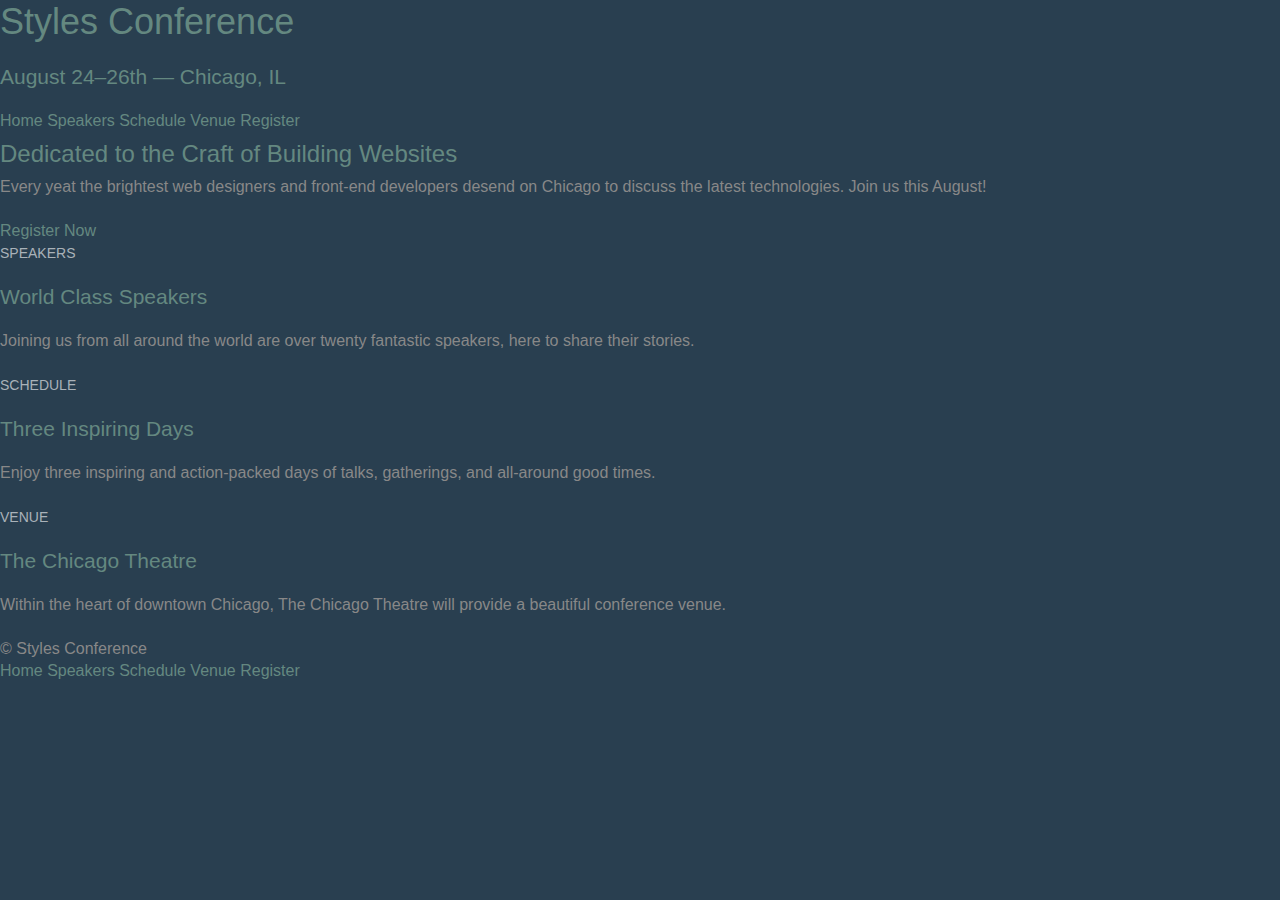
<file: styles-conference/index.html>
<!DOCTYPE html>
<html>
    <head>
        <meta charset="utf-8">
        <title>Styles Conference</title>
        <link rel="stylesheet" href="assets/stylesheets/style.css">
    </head>
    
    <body>     
        <header>
            <a href="index.html"><h1>Styles Conference</h1></a>
            <h3>August 24&ndash;26th &mdash; Chicago, IL</h3>
            <nav>
                <a href="index.html">Home</a>
                <a href="speakers.html">Speakers</a>
                <a href="schedule.html">Schedule</a>
                <a href="venue.html">Venue</a>
                <a href="register.html">Register</a>
            </nav>
        </header>
        <section>
            <h2>Dedicated to the Craft of Building Websites</h2>
            <p>Every yeat the brightest web designers and front-end developers desend on Chicago to discuss the latest technologies. Join us this August! </p>
            <a href="register.html">Register Now</a>
        </section>
        <section>
            <section>
                <a href="speakers.html">
                    <h5>Speakers</h5>
                    <h3>World Class Speakers</h3>
                </a>
                <p>Joining us from all around the world are over twenty fantastic speakers, here to share their stories.</p>
            </section>
            <section>
                <a href="schedule.html">
                    <h5>Schedule</h5>
                    <h3>Three Inspiring Days</h3>
                </a>
                <p>Enjoy three inspiring and action-packed days of talks, gatherings, and all-around good times.</p>
            </section>
            <section>
                <a href="venue.html">
                    <h5>Venue</h5>
                    <h3>The Chicago Theatre</h3>
                </a>
                <p>Within the heart of downtown Chicago, The Chicago Theatre will provide a beautiful conference venue.</p>
            </section>
        </section>
        <footer>
            <small>&copy; Styles Conference</small>
            <nav>
                <a href="index.html">Home</a>
                <a href="speakers.html">Speakers</a>
                <a href="schedule.html">Schedule</a>
                <a href="venue.html">Venue</a>
                <a href="register.html">Register</a>
            </nav>
        </footer>
    </body>
</html>
</file>
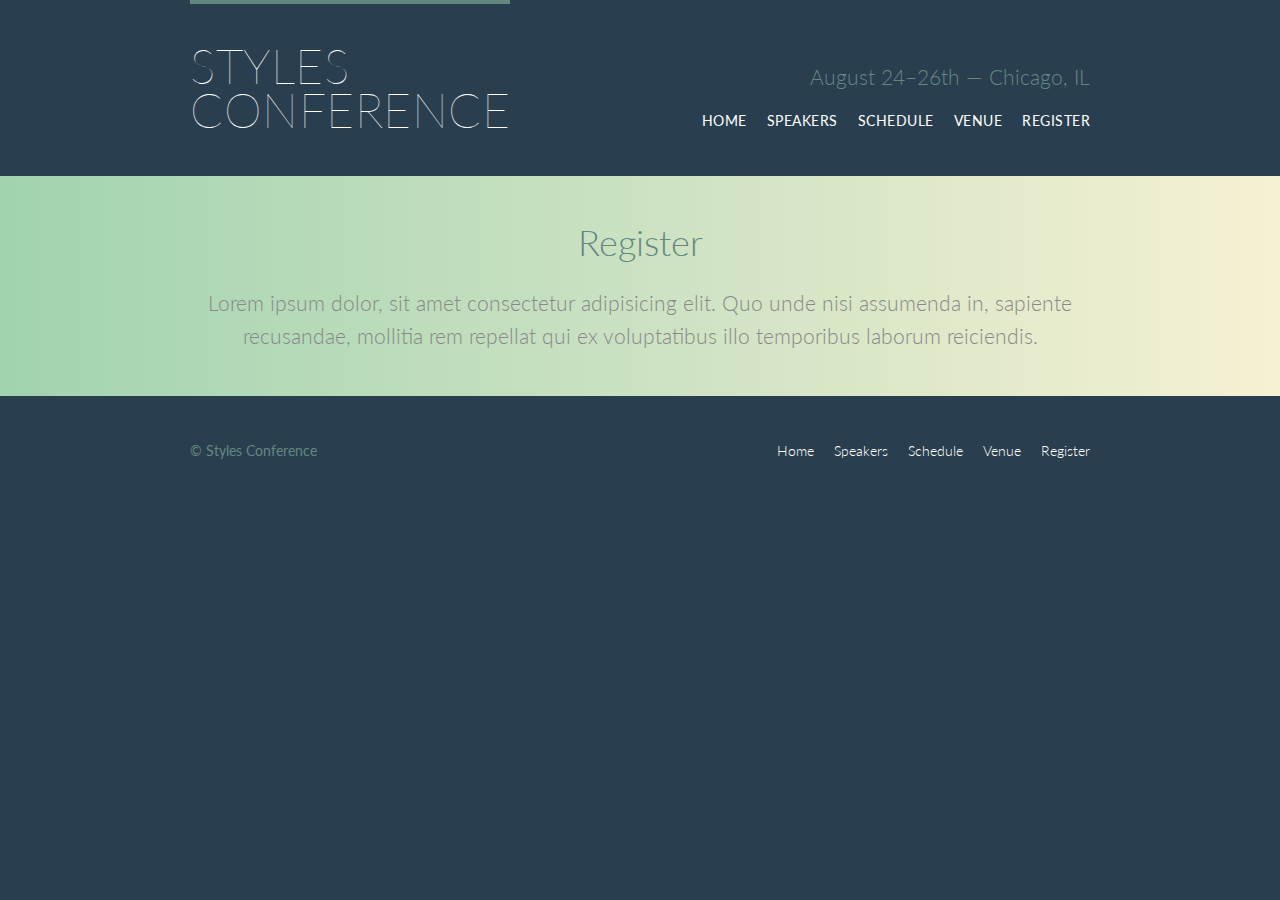
<file: styles-conference/register.html>
<!DOCTYPE html>
<html>
    <head>
        <meta charset="utf-8">
        <title>Styles Conference</title>
        <link rel="stylesheet" href="assets/stylesheets/style.css">
        <link rel="preconnect" href="https://fonts.googleapis.com">
        <link rel="preconnect" href="https://fonts.gstatic.com" crossorigin>
        <link href="https://fonts.googleapis.com/css2?family=Lato:wght@100;300;400&display=swap" rel="stylesheet"> 
    </head>
    
    <body>     
        <header class="primary-header container group">
            <h1 class="logo">
                <a href="index.html">Styles <br> Conference</a>
            </h1>
            <h3 class="tagline">August 24&ndash;26th &mdash; Chicago, IL</h3>
            <nav class="nav primary-nav">
                <ul>
                  <li><a href="index.html">Home</a></li><!--
        
                --><li><a href="speakers.html">Speakers</a></li><!--
        
                --><li><a href="schedule.html">Schedule</a></li><!--
        
                --><li><a href="venue.html">Venue</a></li><!--
                --><li><a href="register.html">Register</a></li>
                </ul>
                
              </nav>
        </header>

        <section class="row-alt">
            <div class="lead container">
                <h1>Register</h1>
                <p>
                    Lorem ipsum dolor, sit amet consectetur adipisicing elit. Quo unde nisi assumenda in, sapiente recusandae, mollitia rem repellat qui ex voluptatibus illo temporibus laborum reiciendis.
                </p>
            </div>
        </section>
        
        <footer class="primary-footer container group">
            <small>&copy; Styles Conference</small>
            <nav class="nav">
                <ul>
                  <li><a href="index.html">Home</a></li><!--
        
                  --><li><a href="speakers.html">Speakers</a></li><!--
        
                  --><li><a href="schedule.html">Schedule</a></li><!--
        
                  --><li><a href="venue.html">Venue</a></li><!--
        
                  --><li><a href="register.html">Register</a></li>
        
                </ul>
              </nav>
        </footer>
    </body>
</html>
</file>
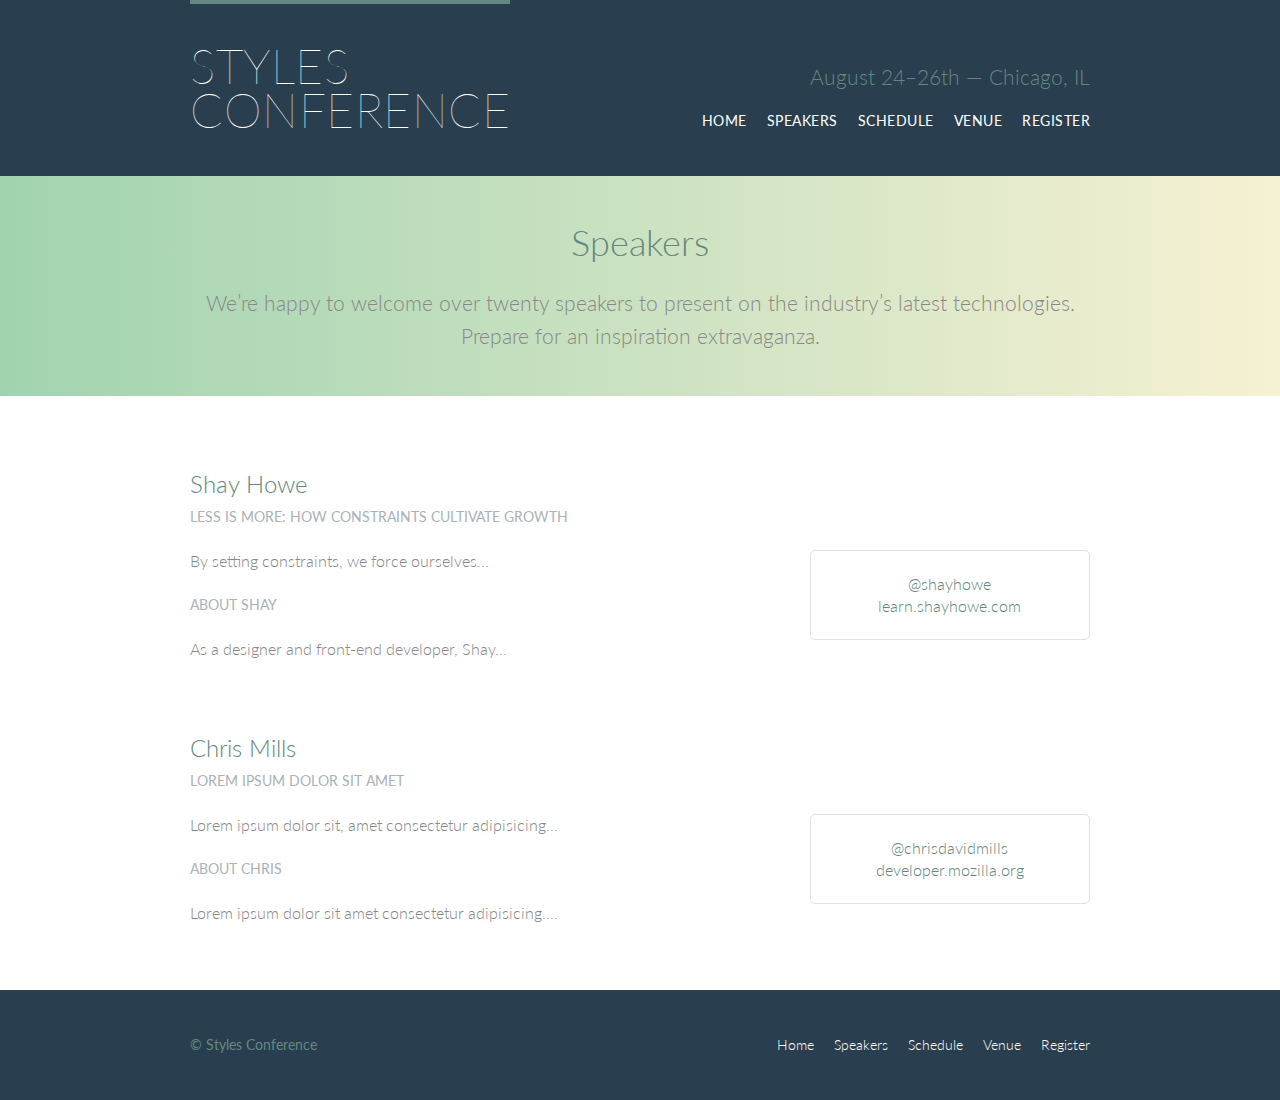
<file: styles-conference/speakers.html>
<!DOCTYPE html>
<html>
    <head>
        <meta charset="utf-8">
        <title>Styles Conference</title>
        <link rel="stylesheet" href="assets/stylesheets/style.css">
        <link rel="preconnect" href="https://fonts.googleapis.com">
        <link rel="preconnect" href="https://fonts.gstatic.com" crossorigin>
        <link href="https://fonts.googleapis.com/css2?family=Lato:wght@100;300;400&display=swap" rel="stylesheet"> 
    </head>
    
    <body>     
        <header class="primary-header container group">
            <h1 class="logo">
                <a href="index.html">Styles <br> Conference</a>
            </h1>
            <h3 class="tagline">August 24&ndash;26th &mdash; Chicago, IL</h3>
            <nav class="nav primary-nav">
                <ul>
                  <li><a href="index.html">Home</a></li><!--
        
                --><li><a href="speakers.html">Speakers</a></li><!--
        
                --><li><a href="schedule.html">Schedule</a></li><!--
        
                --><li><a href="venue.html">Venue</a></li><!--
                --><li><a href="register.html">Register</a></li>
                </ul>
                
              </nav>
        </header>

        <section class="row-alt">
            <div class="lead container">
                <h1>Speakers</h1>
                <p>We&#8217;re happy to welcome over twenty speakers to present on the industry&#8217;s latest technologies. Prepare for an inspiration extravaganza. </p>
            </div>
        </section>

        <section class="row">
            <div class="grid">
                <section class="speaker" id="shay-howe">
                    <div class="col-2-3">
                        <h2>Shay Howe</h2>
                        <h5>Less Is More: How Constraints Cultivate Growth</h5>
                        <p>By setting constraints, we force ourselves...</p>
                        <h5>About Shay</h5>
                        <p>As a designer and front-end developer, Shay...</p>
                    </div><!--
                --><aside class="col-1-3">
                    <div class="speaker-info">
                        <ul>
                            <li><a href="https://twitter.com/shayhowe">@shayhowe</a></li>
                            <li><a href="https://learn.shayhowe.com">learn.shayhowe.com</a></li>
                        </ul>
                    </div>
                    </aside>
                </section>

                <section id="chris-mills">
                    <div class="col-2-3">
                        <h2>Chris Mills</h2>
                        <h5>Lorem ipsum dolor sit amet</h5>
                        <p>Lorem ipsum dolor sit, amet consectetur adipisicing...</p>
                        <h5>About Chris</h5>
                        <p>Lorem ipsum dolor sit amet consectetur adipisicing....</p>
                    </div><!--
                --><aside class="col-1-3">
                    <div class="speaker-info">
                        <ul>
                            <li><a href="https://twitter.com/chrisdavidmills">@chrisdavidmills</a></li>
                            <li><a href="https://developer.mozilla.org">developer.mozilla.org</a></li>
                        </ul>
                    </div>
                    </aside>
                </section>

            </div>
        </section>

        <footer class="primary-footer container group">
            <small>&copy; Styles Conference</small>
            <nav class="nav">
                <ul>
                  <li><a href="index.html">Home</a></li><!--
        
                  --><li><a href="speakers.html">Speakers</a></li><!--
        
                  --><li><a href="schedule.html">Schedule</a></li><!--
        
                  --><li><a href="venue.html">Venue</a></li><!--
        
                  --><li><a href="register.html">Register</a></li>
        
                </ul>
              </nav>
        </footer>
    </body>
</html>
</file>
<file: styles-conference/assets/stylesheets/style.css>
/* http://meyerweb.com/eric/tools/css/reset/ 
   v2.0 | 20110126
   License: none (public domain)
*/

html, body, div, span, applet, object, iframe,
h1, h2, h3, h4, h5, h6, p, blockquote, pre,
a, abbr, acronym, address, big, cite, code,
del, dfn, em, img, ins, kbd, q, s, samp,
small, strike, strong, sub, sup, tt, var,
b, u, i, center,
dl, dt, dd, ol, ul, li,
fieldset, form, label, legend,
table, caption, tbody, tfoot, thead, tr, th, td,
article, aside, canvas, details, embed, 
figure, figcaption, footer, header, hgroup, 
menu, nav, output, ruby, section, summary,
time, mark, audio, video {
	margin: 0;
	padding: 0;
	border: 0;
	font-size: 100%;
	font: inherit;
	vertical-align: baseline;
}
/* HTML5 display-role reset for older browsers */
article, aside, details, figcaption, figure, 
footer, header, hgroup, menu, nav, section {
	display: block;
}
body {
	line-height: 1;
}
ol, ul {
	list-style: none;
}
blockquote, q {
	quotes: none;
}
blockquote:before, blockquote:after,
q:before, q:after {
	content: '';
	content: none;
}
table {
	border-collapse: collapse;
	border-spacing: 0;
}


/*
=================================================

Custom styles

=================================================
*/

body{
	background: #293f50;
	color: #888;
	font: 300 16px/22px "Lato", "Open Sans", "Helvetica Neue", Helvetica, Arial, sans-serif;
	
}


/*
=================================================

Grid

=================================================
*/

*, *:before, *:after{
	-webkit-box-sizing: border-box;
	   -moz-box-sizing: border-box;
			box-sizing: border-box;
}

.container, .grid{
	margin: 0 auto;
	width: 960px;
}

.container{
	padding-left: 30px;
	padding-right: 30px;
}

.col-1-3{
	width: 33.33%;
}

.col-2-3{
	width: 66.66%;
}

.col-1-3, .col-2-3{
	display: inline-block;
	vertical-align: top;
}

.grid, .col-1-3, .col-2-3{
	padding-left: 15px;
	padding-right: 15px;
}

/*
=================================================

Clearfix

=================================================
*/

.group:before, .group:after{
	content:"";
	display: table;
}

.group:after{
	clear: both;
}

.group{
	clear: both;
	*zoom:1;
}


/*
=================================================

Rows

=================================================
*/

.row,
.row-alt{
	min-width: 960px;
}

.row{
	background: #fff;
	padding: 66px 0 44px 0;
}

.row-alt{
	background: #cbe2c1;
	background: -webkit-linear-gradient(to right, #a1d3b0, #f6f1d3);
	background: -moz-linear-gradient(to right, #a1d3b0, #f6f1d3);
	background: linear-gradient(to right, #a1d3b0, #f6f1d3);
	padding: 44px 0 22px 0;
}


/*
=================================================

Typography

=================================================
*/

h1, h3, h4, h5, p{
	margin-bottom: 22px;
}

h1, h2, h3, h4{
	color: #648880;
}

h1{
	font-size: 36px;
	line-height: 44px;
}

h2{
	font-size: 24px;
	line-height: 44px;
}

h3{
	font-size: 21px;
}

h4{
	font-size: 18px;
}

h5{
	color: #a9b2b9;
	font-size: 14px;
	font-weight: 400;
	text-transform: uppercase;
}

strong{
	font-weight: 400;
}

cite, em{
	font-style: italic;
}


/*
=================================================

Leads

=================================================
*/

.lead{
	text-align: center;
}

.lead p{
	font-size: 21px;
	line-height: 33px;
}


/*
=================================================

Links

=================================================
*/

a:hover{
	color: #a9b2b9;
}

a{
	color: #648880;
	text-decoration: none;
}

p a {
	border-bottom: 1px solid #dfe2e5;
}
.primary-header a,
.primary-footer a {
	color: #fff;
}

.primary-header a:hover,
.primary-footer a:hover {
	color: #648880;
}


/*
=================================================

Primary header

=================================================
*/

.logo{
	float: left;
	border-top: 4px solid #648880;
	padding: 40px 0 22px 0;
	font-size: 48px;
	font-weight: 100;
	text-transform: uppercase;
	letter-spacing: .5px;
	line-height: 44px;
}

.tagline{
	margin: 66px 0 22px 0;
	text-align: right;
}

.primary-nav{
	font-size: 14px;
	font-weight: 400;
	letter-spacing: .5px;
	text-transform: uppercase;
}


/*
=================================================

Buttons

=================================================
*/

.btn{
	border-radius: 5px;
	color: #fff;
	cursor: pointer;
	display: inline-block;
	font-weight: 400;
	letter-spacing: .5px;
	margin: 0;
	text-transform: uppercase;
}

.btn-alt{
	border: 1px solid #fff;
	padding: 10px 30px;
}

.btn-alt:hover{
	background: #fff;
	color: #648880;
}


/*
=================================================

Navigation

=================================================
*/

.nav{
	text-align: right;
}
.nav li {
	display: inline-block;
	margin: 0 10px;
	vertical-align: top;
}

.nav li:last-child{
	margin-right: 0;
}


/*
=================================================

Home

=================================================
*/

.hero{
	color: #fff;
	line-height: 44px;
	padding: 22px 80px 66px 80px;
	text-align: center;
}

.hero h2{
	font-size: 36px;
}

.hero p{
	font-size: 24px;
	font-weight: 100;
}

.teaser a:hover h3{
	color: #a9b2b9;
}


/*
=================================================

Speakers

=================================================
*/

.speaker-info{
	border: 1px solid #dfe2e5;
	border-radius: 5px;
	margin-top: 88px;
	padding: 22px 0;
	text-align: center;
}

.speaker{
	margin-bottom: 44px;
}


/*
=================================================

Primary footer

=================================================
*/

.primary-footer small{
	float: left;
	font-weight: 400;
}

.primary-footer{
	color: #648880;
	font-size: 14px;
	padding-bottom: 44px;
	padding-top: 44px;
}
</file>
